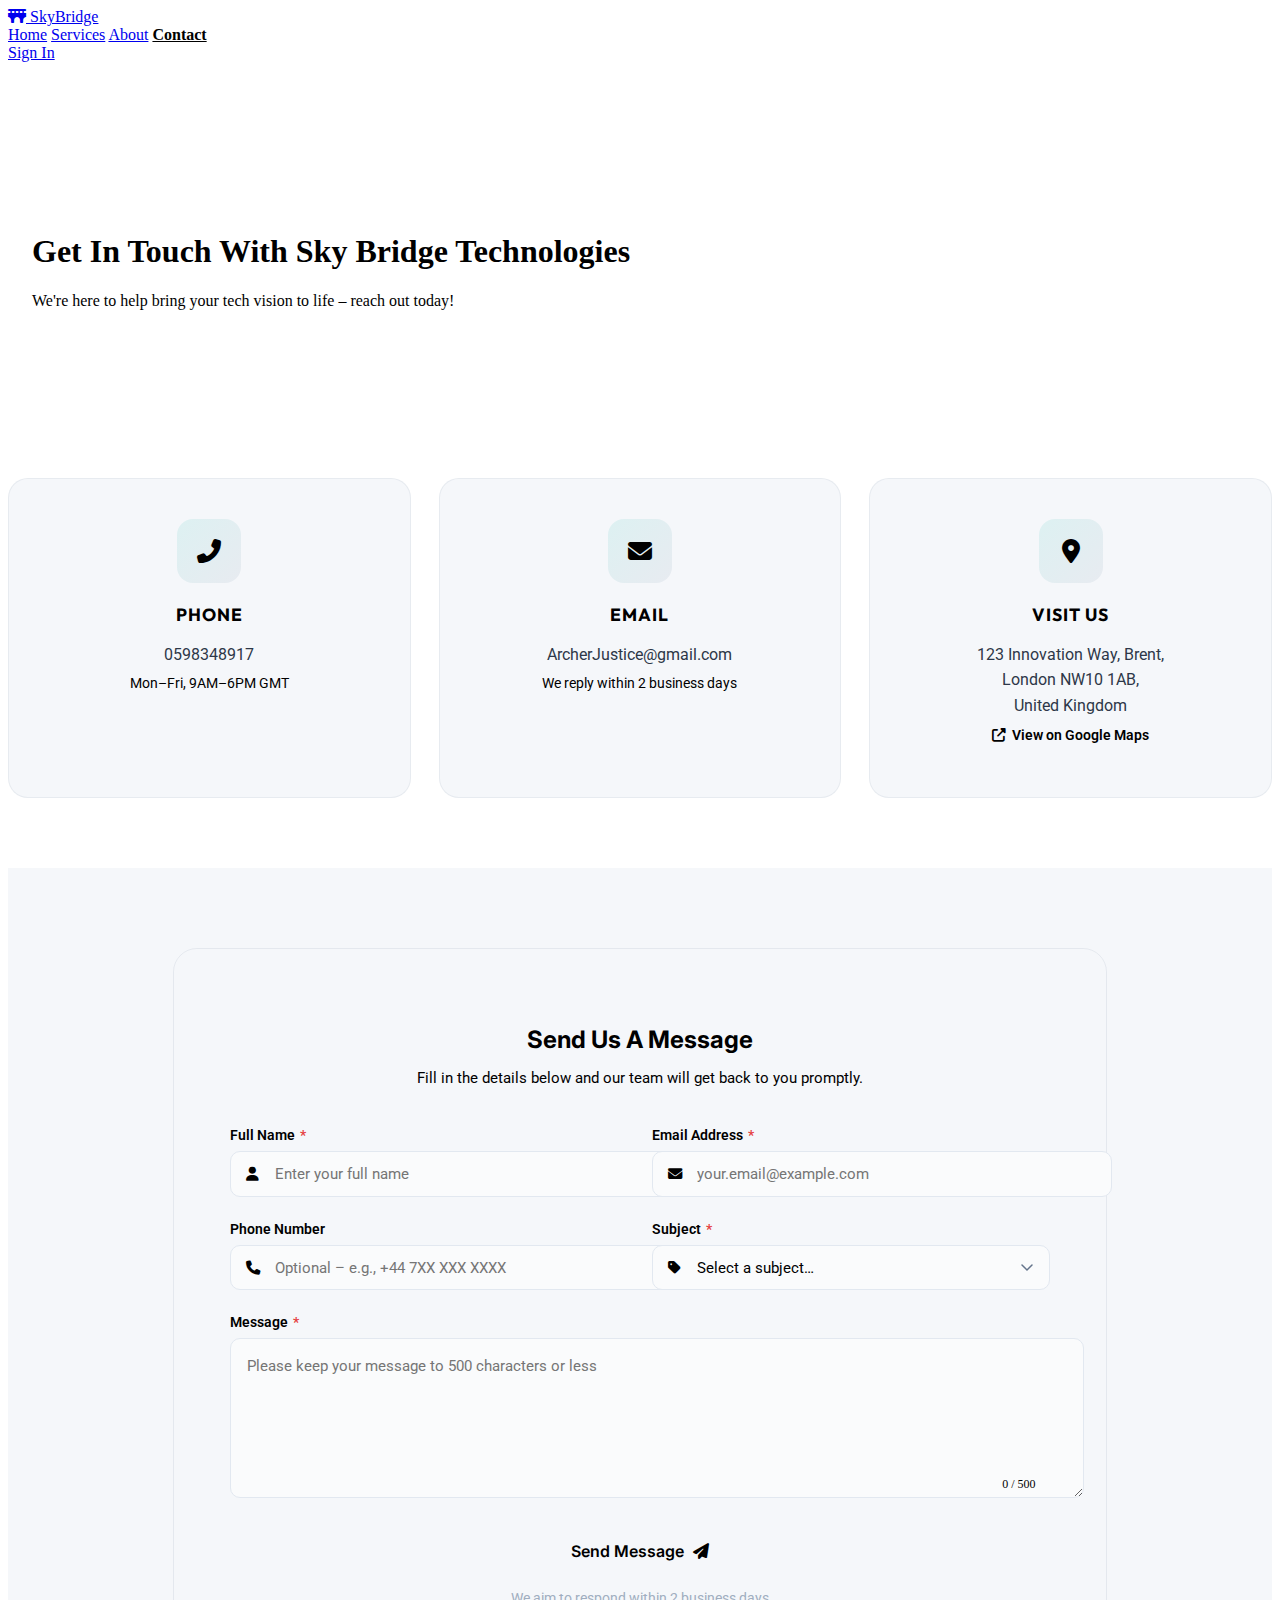
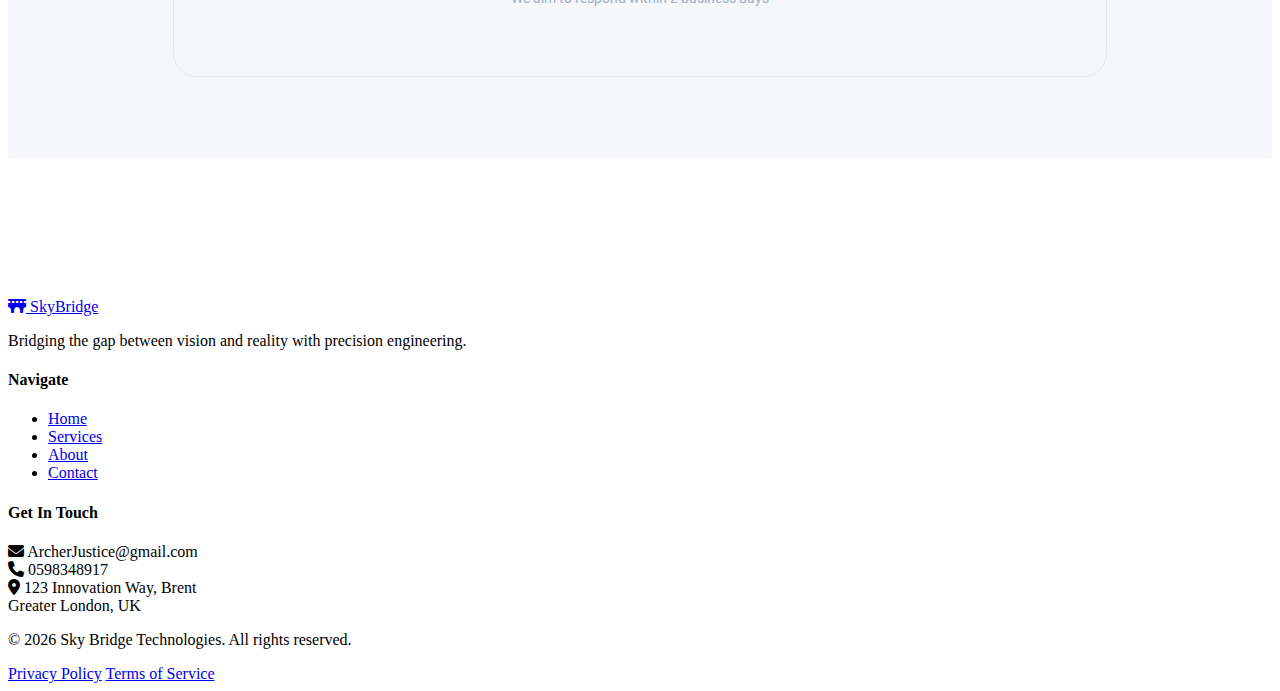
<file: contact.html>
<!DOCTYPE html>
<html lang="en">

<head>
    <meta charset="UTF-8">
    <meta name="viewport" content="width=device-width, initial-scale=1.0">
    <title>Contact Us | Sky Bridge Technologies</title>
    <meta name="description"
        content="Get in touch with Sky Bridge Technologies. We're based in Brent, London and ready to help bring your tech vision to life. Call, email, or send us a message today.">
    <link rel="stylesheet" href="style.css">
    <link rel="stylesheet" href="contact.css">
    <link rel="preconnect" href="https://fonts.googleapis.com">
    <link rel="preconnect" href="https://fonts.gstatic.com" crossorigin>
    <link
        href="https://fonts.googleapis.com/css2?family=Inter:wght@300;400;500;600;700&family=Outfit:wght@400;600;700&family=Roboto:wght@400;500&display=swap"
        rel="stylesheet">
    <link rel="stylesheet" href="https://cdnjs.cloudflare.com/ajax/libs/font-awesome/6.4.0/css/all.min.css">
    <!-- Google reCAPTCHA v2 API -->
    <script src="https://www.google.com/recaptcha/api.js" async defer></script>
</head>

<body>
    <!-- ===== NAVBAR ===== -->
    <header class="navbar-header" id="main-nav">
        <nav class="container nav-content">
            <div class="logo">
                <a href="index.html" class="logo-link">
                    <span class="logo-icon"><i class="fas fa-bridge"></i></span>
                    <span class="logo-text">SkyBridge</span>
                </a>
            </div>

            <div class="nav-links" id="nav-links">
                <a href="index.html#home" class="nav-item">Home</a>
                <a href="index.html#services" class="nav-item">Services</a>
                <a href="about.html" class="nav-item">About</a>
                <a href="contact.html" class="nav-item active">Contact</a>
            </div>

            <div class="nav-actions">
                <div class="user-nav-display">
                    <a href="sign-in.html" class="btn btn-signin" id="nav-signin-btn">Sign In</a>
                    <span id="user-display-email" class="user-email-tag"></span>
                </div>
                <div class="mobile-menu-toggle" id="mobile-toggle">
                    <span></span>
                    <span></span>
                    <span></span>
                </div>
            </div>
        </nav>
    </header>

    <main>

        <!-- ===== 1. PAGE HEADER SECTION ===== -->
        <section class="about-hero contact-hero" id="contact-hero">
            <div class="container hero-content contact-hero-content">
                <h1 class="hero-title">Get In Touch With <span class="gradient-text">Sky Bridge
                        Technologies</span></h1>
                <p class="hero-subtitle">We're here to help bring your tech vision to life – reach
                    out today!</p>
                <div class="contact-hero-divider"></div>
            </div>
        </section>

        <!-- ===== 2. PRIMARY CONTACT DETAILS SECTION ===== -->
        <section class="contact-details-section" id="contact-details">
            <div class="container">
                <div class="contact-cards-grid">

                    <!-- Phone Card -->
                    <div class="contact-card fade-in-on-scroll" id="contact-card-phone">
                        <div class="contact-card-icon">
                            <i class="fas fa-phone-alt"></i>
                        </div>
                        <h3 class="contact-card-label">Phone</h3>
                        <p class="contact-card-detail">
                            <a href="tel:0598348917" class="contact-card-link">0598348917</a>
                        </p>
                        <p class="contact-card-note">Mon–Fri, 9AM–6PM GMT</p>
                    </div>

                    <!-- Email Card -->
                    <div class="contact-card fade-in-on-scroll" id="contact-card-email">
                        <div class="contact-card-icon">
                            <i class="fas fa-envelope"></i>
                        </div>
                        <h3 class="contact-card-label">Email</h3>
                        <p class="contact-card-detail">
                            <a href="mailto:ArcherJustice@gmail.com"
                                class="contact-card-link">ArcherJustice@gmail.com</a>
                        </p>
                        <p class="contact-card-note">We reply within 2 business days</p>
                    </div>

                    <!-- Address Card -->
                    <div class="contact-card fade-in-on-scroll" id="contact-card-address">
                        <div class="contact-card-icon">
                            <i class="fas fa-map-marker-alt"></i>
                        </div>
                        <h3 class="contact-card-label">Visit Us</h3>
                        <p class="contact-card-detail">
                            <a href="https://www.google.com/maps/search/Brent,+London+NW10" target="_blank"
                                rel="noopener noreferrer" class="contact-card-link">
                                123 Innovation Way, Brent,<br>London NW10 1AB,<br>United Kingdom
                            </a>
                        </p>
                        <p class="contact-card-note">
                            <a href="https://www.google.com/maps/search/Brent,+London+NW10" target="_blank"
                                rel="noopener noreferrer" class="contact-map-link">
                                <i class="fas fa-external-link-alt"></i> View on Google Maps
                            </a>
                        </p>
                    </div>

                </div>
            </div>
        </section>

        <!-- ===== 3. CONTACT FORM SECTION ===== -->
        <section class="contact-form-section" id="contact-form-section">
            <div class="container">
                <div class="contact-form-wrapper fade-in-on-scroll">
                    <div class="form-header">
                        <h2 class="form-title">Send Us A <span class="gradient-text">Message</span></h2>
                        <p class="form-subtitle">Fill in the details below and our team will get back to you promptly.
                        </p>
                    </div>

                    <!-- ── Server-side feedback banner (populated by JS from URL params) ── -->
                    <div id="server-feedback" class="form-feedback hidden" role="alert" aria-live="polite"></div>

                    <form id="contact-form" class="contact-form" action="submit_contact.php" method="POST" novalidate>

                        <!-- Row 1: Full Name + Email -->
                        <div class="form-row">
                            <div class="form-group">
                                <label class="form-label" for="full-name">
                                    Full Name <span class="required-star">*</span>
                                </label>
                                <div class="form-input-wrapper">
                                    <i class="fas fa-user form-input-icon"></i>
                                    <input type="text" id="full-name" name="full-name" class="form-input contact-input"
                                        placeholder="Enter your full name" autocomplete="name" required>
                                </div>
                                <span class="error-message" id="full-name-error">Please enter your full name.</span>
                            </div>

                            <div class="form-group">
                                <label class="form-label" for="email-address">
                                    Email Address <span class="required-star">*</span>
                                </label>
                                <div class="form-input-wrapper">
                                    <i class="fas fa-envelope form-input-icon"></i>
                                    <input type="email" id="email-address" name="email-address"
                                        class="form-input contact-input" placeholder="your.email@example.com"
                                        autocomplete="email" required>
                                </div>
                                <span class="error-message" id="email-error">Please enter a valid email address.</span>
                            </div>
                        </div>

                        <!-- Row 2: Phone + Subject -->
                        <div class="form-row">
                            <div class="form-group">
                                <label class="form-label" for="phone-number">Phone Number</label>
                                <div class="form-input-wrapper">
                                    <i class="fas fa-phone form-input-icon"></i>
                                    <input type="tel" id="phone-number" name="phone-number"
                                        class="form-input contact-input" placeholder="Optional – e.g., +44 7XX XXX XXXX"
                                        autocomplete="tel">
                                </div>
                            </div>

                            <div class="form-group">
                                <label class="form-label" for="subject">
                                    Subject <span class="required-star">*</span>
                                </label>
                                <div class="form-input-wrapper">
                                    <i class="fas fa-tag form-input-icon"></i>
                                    <select id="subject" name="subject" class="form-input contact-input contact-select"
                                        required>
                                        <option value="" disabled selected>Select a subject…</option>
                                        <option value="general">General Enquiry</option>
                                        <option value="quote">Services Quote</option>
                                        <option value="support">Support Request</option>
                                        <option value="partnership">Partnership Opportunity</option>
                                    </select>
                                </div>
                                <span class="error-message" id="subject-error">Please select a subject.</span>
                            </div>
                        </div>

                        <!-- Message -->
                        <div class="form-group">
                            <label class="form-label" for="message">
                                Message <span class="required-star">*</span>
                            </label>
                            <div class="form-input-wrapper textarea-wrapper">
                                <textarea id="message" name="message" class="form-input contact-input contact-textarea"
                                    placeholder="Please keep your message to 500 characters or less" maxlength="500"
                                    rows="5" required></textarea>
                                <span class="char-counter" id="char-counter">0 / 500</span>
                            </div>
                            <span class="error-message" id="message-error">Please enter your message.</span>
                        </div>


                        <!-- Submit -->
                        <button type="submit" class="btn contact-submit-btn" id="submit-btn">
                            <span class="btn-text-label">Send Message</span>
                            <i class="fas fa-paper-plane btn-icon"></i>
                        </button>

                        <p class="form-response-note">We aim to respond within 2 business days</p>

                        <!-- JS-side inline feedback (client validation) -->
                        <div id="form-success" class="form-feedback form-success hidden">
                            <i class="fas fa-check-circle"></i>
                            <span>Thank you! Your message has been sent. We'll be in touch shortly.</span>
                        </div>
                        <div id="form-error-general" class="form-feedback form-error-general hidden">
                            <i class="fas fa-exclamation-circle"></i>
                            <span>Please fill in all required fields correctly before submitting.</span>
                        </div>

                    </form>
                </div>
            </div>
        </section>

        <!-- ===== 4. ADDITIONAL NAVIGATION SECTION ===== -->
        <section class="contact-nav-section" id="contact-nav">
            <div class="container">
                <div class="contact-nav-grid">



    </main>

    <!-- ===== FOOTER ===== -->
    <footer class="site-footer">
        <div class="container">
            <div class="footer-top">
                <!-- Column 1: Brand -->
                <div class="footer-column footer-brand">
                    <div class="logo">
                        <a href="index.html" class="logo-link">
                            <span class="logo-icon"><i class="fas fa-bridge"></i></span>
                            <span class="logo-text white-text">SkyBridge</span>
                        </a>
                    </div>
                    <p>Bridging the gap between vision and reality with precision engineering.</p>
                </div>

                <!-- Column 2: Quick Links -->
                <div class="footer-column">
                    <h4 class="footer-col-title">Navigate</h4>
                    <ul class="footer-links">
                        <li><a href="index.html" class="footer-link">Home</a></li>
                        <li><a href="index.html#services" class="footer-link">Services</a></li>
                        <li><a href="about.html" class="footer-link">About</a></li>
                        <li><a href="contact.html" class="footer-link">Contact</a></li>
                    </ul>
                </div>

                <!-- Column 3: Contact Info -->
                <div class="footer-column">
                    <h4 class="footer-col-title">Get In Touch</h4>
                    <div class="footer-contact">
                        <div class="footer-contact-item">
                            <i class="fas fa-envelope"></i>
                            <span>ArcherJustice@gmail.com</span>
                        </div>
                        <div class="footer-contact-item">
                            <i class="fas fa-phone"></i>
                            <span>0598348917</span>
                        </div>
                        <div class="footer-contact-item">
                            <i class="fas fa-map-marker-alt"></i>
                            <span>123 Innovation Way, Brent<br>Greater London, UK</span>
                        </div>
                    </div>
                </div>
            </div>

            <div class="footer-bottom">
                <p>&copy; 2026 Sky Bridge Technologies. All rights reserved.</p>
                <div class="footer-bottom-links">
                    <a href="#" class="footer-bottom-link">Privacy Policy</a>
                    <a href="#" class="footer-bottom-link">Terms of Service</a>
                </div>
            </div>
        </div>
    </footer>

    <!-- Cookie Consent Banner -->
    <div id="cookie-banner" class="cookie-banner hidden">
        <div class="container cookie-content">
            <div class="cookie-text">
                <h3>🍪 Cookie Settings</h3>
                <p>We use cookies to improve your experience and analyze our traffic. Read our <a
                        href="cookie-policy.html">Cookie Policy</a>.</p>
            </div>
            <div class="cookie-actions">
                <button id="cookie-accept" class="btn btn-primary">Accept All</button>
            </div>
        </div>
    </div>

    <script src="script.js"></script>
    <script src="contact.js"></script>
</body>

</html>
</file>
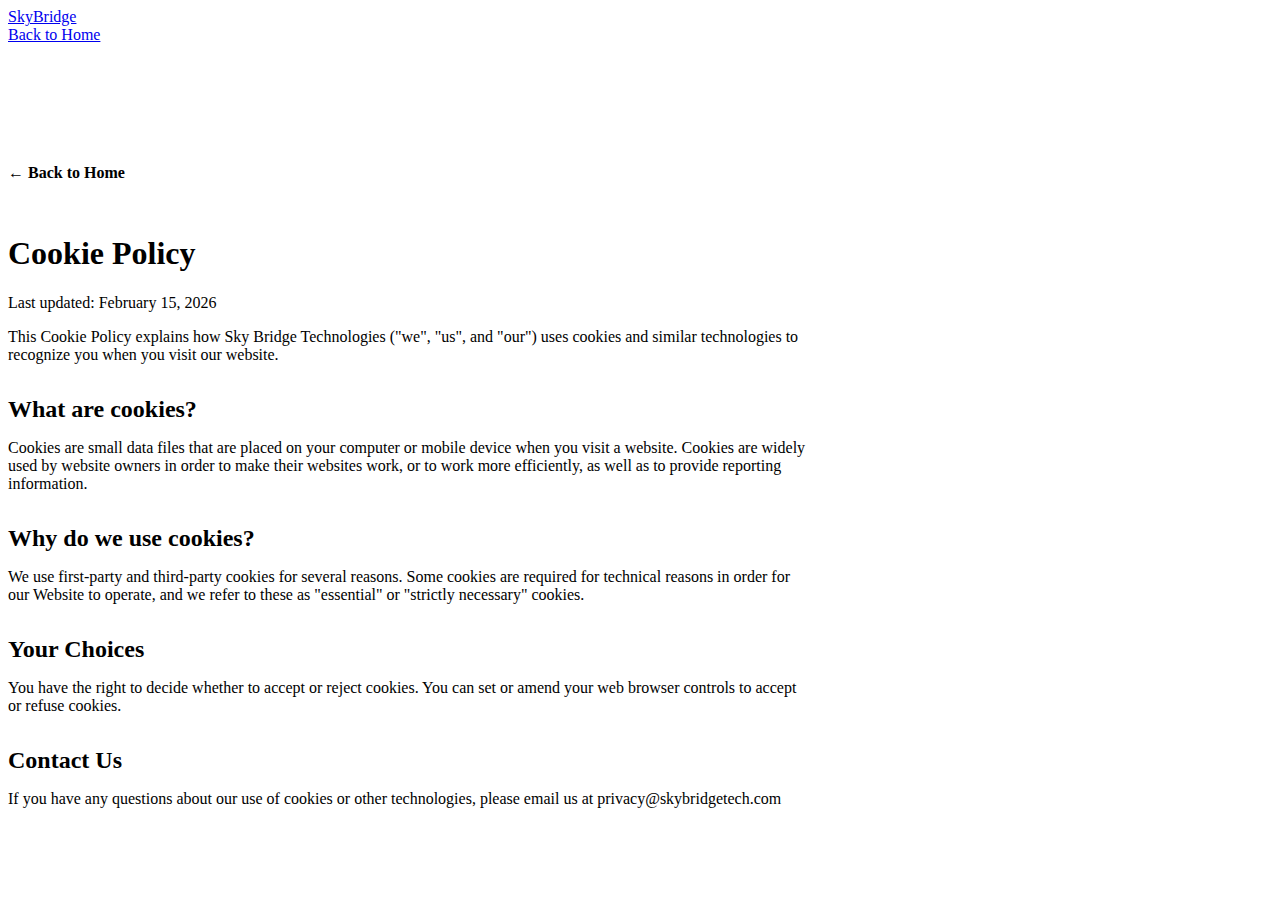
<file: cookie-policy.html>
<!DOCTYPE html>
<html lang="en">

<head>
    <meta charset="UTF-8">
    <meta name="viewport" content="width=device-width, initial-scale=1.0">
    <title>Cookie Policy | Sky Bridge Technologies</title>
    <link rel="stylesheet" href="style.css">
    <link rel="preconnect" href="https://fonts.googleapis.com">
    <link rel="preconnect" href="https://fonts.gstatic.com" crossorigin>
    <link
        href="https://fonts.googleapis.com/css2?family=Inter:wght@300;400;500;600;700&family=Outfit:wght@400;600;700&display=swap"
        rel="stylesheet">
    <style>
        .policy-container {
            padding: 120px 0 60px;
            max-width: 800px;
        }

        .policy-content h2 {
            margin-top: 2rem;
            margin-bottom: 1rem;
        }

        .policy-content p {
            margin-bottom: 1rem;
            color: var(--text-muted);
        }

        .back-link {
            display: inline-block;
            margin-bottom: 2rem;
            color: var(--accent-color);
            text-decoration: none;
            font-weight: 600;
        }
    </style>
</head>

<body>
    <header class="navbar-header">
        <nav class="container nav-content">
            <div class="logo">
                <a href="index.html" class="logo-link">
                    <span class="logo-icon"><i class="fas fa-bridge"></i></span>
                    <span class="logo-text">SkyBridge</span>
                </a>
            </div>
            <div class="nav-actions">
                <a href="index.html" class="btn btn-primary">Back to Home</a>
            </div>
        </nav>
    </header>

    <main class="container policy-container">
        <a href="index.html" class="back-link">← Back to Home</a>
        <div class="policy-content">
            <h1>Cookie Policy</h1>
            <p>Last updated: February 15, 2026</p>

            <p>This Cookie Policy explains how Sky Bridge Technologies ("we", "us", and "our") uses cookies and similar
                technologies to recognize you when you visit our website.</p>

            <h2>What are cookies?</h2>
            <p>Cookies are small data files that are placed on your computer or mobile device when you visit a website.
                Cookies are widely used by website owners in order to make their websites work, or to work more
                efficiently, as well as to provide reporting information.</p>

            <h2>Why do we use cookies?</h2>
            <p>We use first-party and third-party cookies for several reasons. Some cookies are required for technical
                reasons in order for our Website to operate, and we refer to these as "essential" or "strictly
                necessary" cookies.</p>

            <h2>Your Choices</h2>
            <p>You have the right to decide whether to accept or reject cookies. You can set or amend your web browser
                controls to accept or refuse cookies.</p>

            <h2>Contact Us</h2>
            <p>If you have any questions about our use of cookies or other technologies, please email us at
                privacy@skybridgetech.com</p>
        </div>
    </main>

    <script src="script.js"></script>
</body>

</html>
</file>
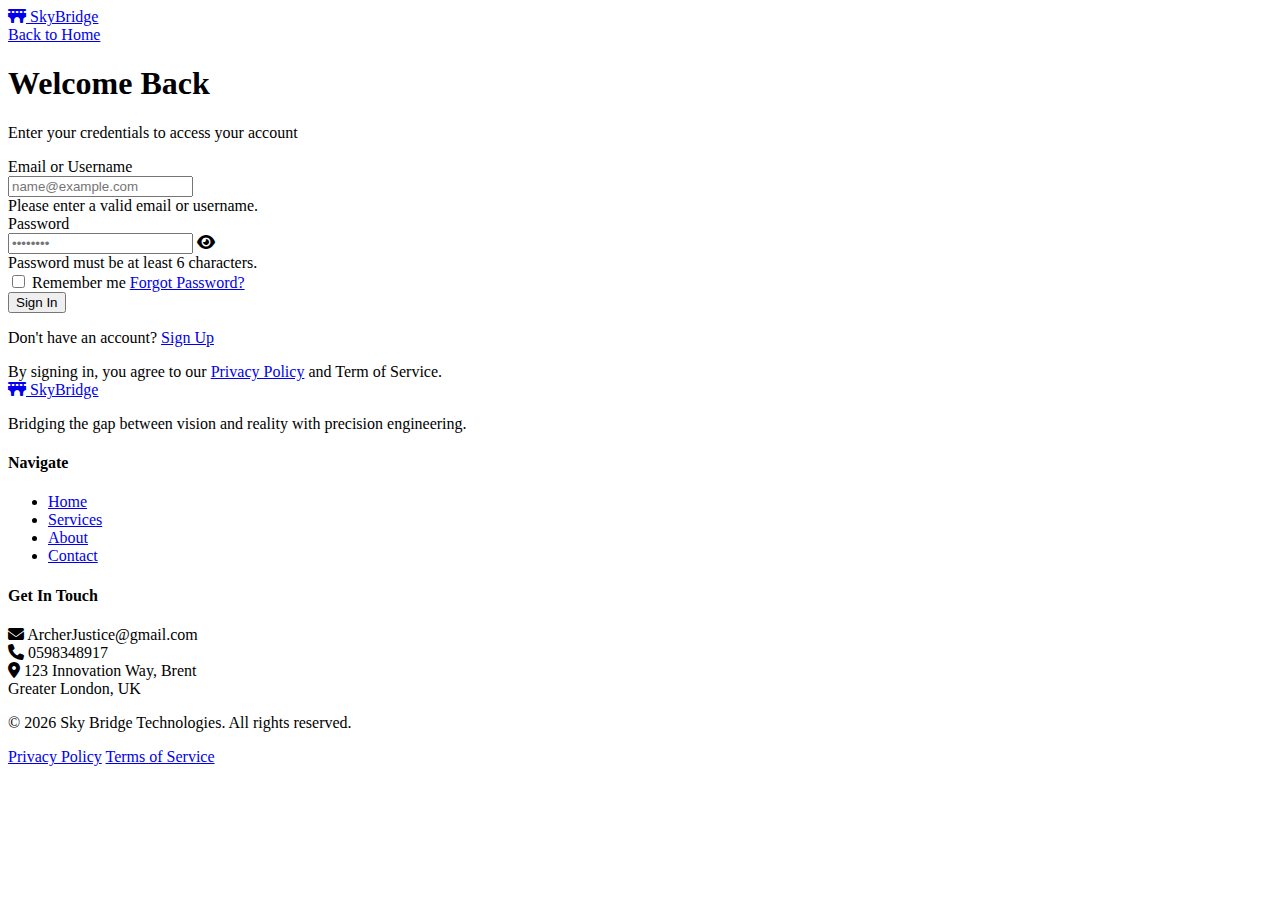
<file: sign-in.html>
<!DOCTYPE html>
<html lang="en">

<head>
    <meta charset="UTF-8">
    <meta name="viewport" content="width=device-width, initial-scale=1.0">
    <title>Sign In | Sky Bridge Technologies</title>
    <meta name="description" content="Sign in to your Sky Bridge Technologies account.">
    <link rel="stylesheet" href="style.css">
    <link rel="preconnect" href="https://fonts.googleapis.com">
    <link rel="preconnect" href="https://fonts.gstatic.com" crossorigin>
    <link
        href="https://fonts.googleapis.com/css2?family=Inter:wght@300;400;500;600;700&family=Outfit:wght@400;600;700&display=swap"
        rel="stylesheet">
    <link rel="stylesheet" href="https://cdnjs.cloudflare.com/ajax/libs/font-awesome/6.4.0/css/all.min.css">
</head>

<body>
    <div class="auth-page">
        <div class="auth-bg-accent"></div>
        <div class="auth-bg-accent-2"></div>

        <header class="navbar-header" id="main-nav">
            <nav class="container nav-content">
                <div class="logo">
                    <a href="index.html" class="logo-link">
                        <span class="logo-icon"><i class="fas fa-bridge"></i></span>
                        <span class="logo-text">SkyBridge</span>
                    </a>
                </div>

                <div class="nav-actions">
                    <a href="index.html" class="btn btn-outline">Back to Home</a>
                </div>
            </nav>
        </header>

        <main class="auth-container">
            <div class="auth-header">
                <h1 class="auth-title">Welcome Back</h1>
                <p>Enter your credentials to access your account</p>
            </div>

            <form id="signin-form" novalidate>
                <div class="form-group">
                    <label for="email" class="form-label">Email or Username</label>
                    <div class="form-input-wrapper">
                        <input type="text" id="email" class="form-input" placeholder="name@example.com" required>
                    </div>
                    <div class="error-message" id="email-error">Please enter a valid email or username.</div>
                </div>

                <div class="form-group">
                    <label for="password" class="form-label">Password</label>
                    <div class="form-input-wrapper">
                        <input type="password" id="password" class="form-input" placeholder="••••••••" required>
                        <i class="fas fa-eye password-toggle" id="toggle-password"></i>
                    </div>
                    <div class="error-message" id="password-error">Password must be at least 6 characters.</div>
                </div>

                <div class="form-options">
                    <label class="remember-me">
                        <input type="checkbox" id="remember">
                        <span>Remember me</span>
                    </label>
                    <a href="#" class="forgot-password">Forgot Password?</a>
                </div>

                <button type="submit" class="btn btn-primary btn-auth">Sign In</button>

                <div class="auth-footer">
                    <p>Don't have an account? <a href="sign-up.html">Sign Up</a></p>
                    <div class="gdpr-note">
                        By signing in, you agree to our <a href="cookie-policy.html">Privacy Policy</a> and Term of
                        Service.
                    </div>
                </div>
            </form>
        </main>
    </div><!-- /.auth-page -->

    <footer class="site-footer">
        <div class="container">
            <div class="footer-top">
                <!-- Column 1: Brand -->
                <div class="footer-column footer-brand">
                    <div class="logo">
                        <a href="index.html" class="logo-link">
                            <span class="logo-icon"><i class="fas fa-bridge"></i></span>
                            <span class="logo-text white-text">SkyBridge</span>
                        </a>
                    </div>
                    <p>Bridging the gap between vision and reality with precision engineering.</p>
                </div>

                <!-- Column 2: Quick Links -->
                <div class="footer-column">
                    <h4 class="footer-col-title">Navigate</h4>
                    <ul class="footer-links">
                        <li><a href="index.html" class="footer-link">Home</a></li>
                        <li><a href="index.html#services" class="footer-link">Services</a></li>
                        <li><a href="about.html" class="footer-link">About</a></li>
                        <li><a href="contact.html" class="footer-link">Contact</a></li>
                    </ul>
                </div>

                <!-- Column 3: Contact Info -->
                <div class="footer-column">
                    <h4 class="footer-col-title">Get In Touch</h4>
                    <div class="footer-contact">
                        <div class="footer-contact-item">
                            <i class="fas fa-envelope"></i>
                            <span>ArcherJustice@gmail.com</span>
                        </div>
                        <div class="footer-contact-item">
                            <i class="fas fa-phone"></i>
                            <span>0598348917</span>
                        </div>
                        <div class="footer-contact-item">
                            <i class="fas fa-map-marker-alt"></i>
                            <span>123 Innovation Way, Brent<br>Greater London, UK</span>
                        </div>
                    </div>
                </div>
            </div>

            <div class="footer-bottom">
                <p>&copy; 2026 Sky Bridge Technologies. All rights reserved.</p>
                <div class="footer-bottom-links">
                    <a href="#" class="footer-bottom-link">Privacy Policy</a>
                    <a href="#" class="footer-bottom-link">Terms of Service</a>
                </div>
            </div>
        </div>
    </footer>

    <script src="script.js"></script>
</body>

</html>
</file>
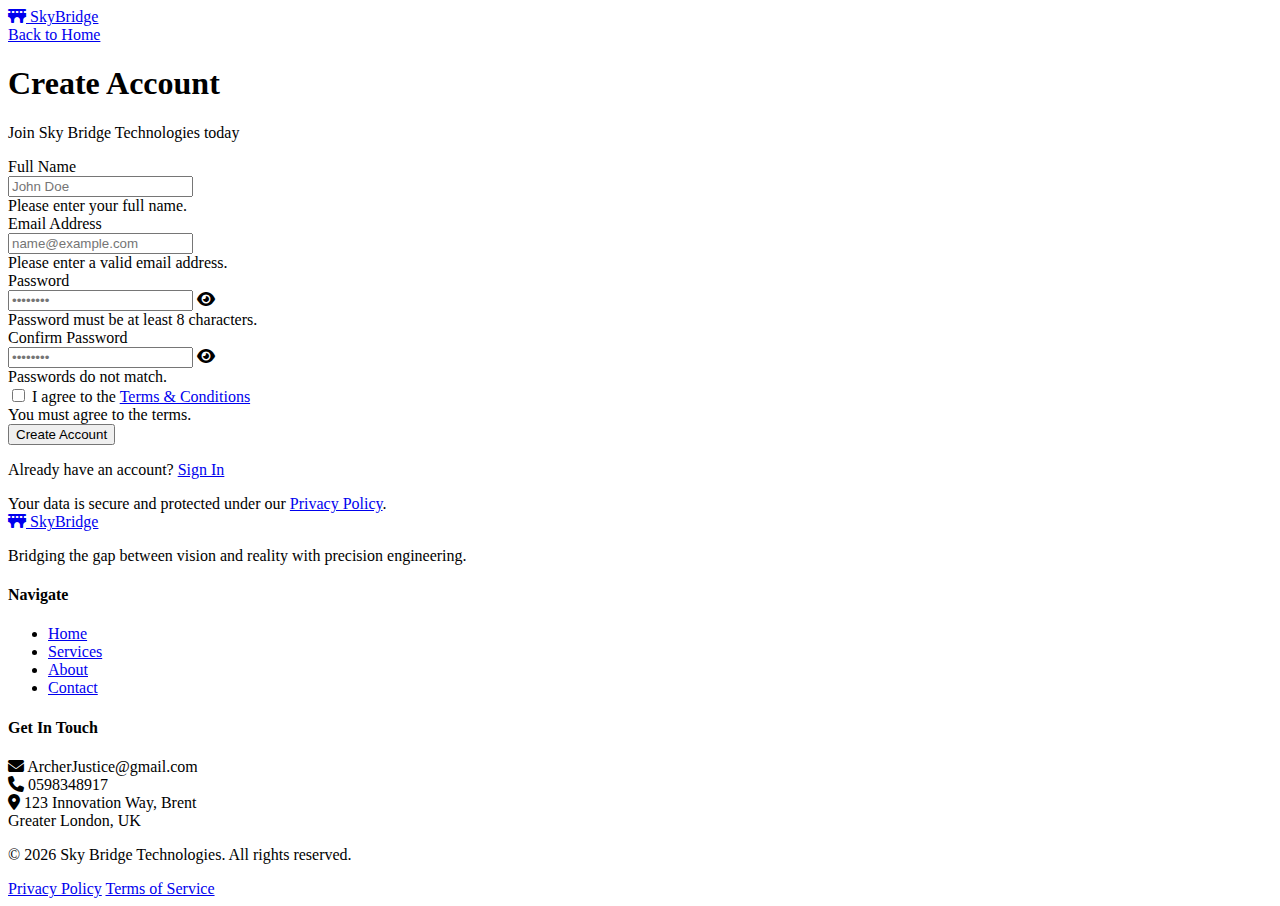
<file: sign-up.html>
<!DOCTYPE html>
<html lang="en">

<head>
    <meta charset="UTF-8">
    <meta name="viewport" content="width=device-width, initial-scale=1.0">
    <title>Sign Up | Sky Bridge Technologies</title>
    <meta name="description" content="Create a new Sky Bridge Technologies account and start your journey with us.">
    <link rel="stylesheet" href="style.css">
    <link rel="preconnect" href="https://fonts.googleapis.com">
    <link rel="preconnect" href="https://fonts.gstatic.com" crossorigin>
    <link
        href="https://fonts.googleapis.com/css2?family=Inter:wght@300;400;500;600;700&family=Outfit:wght@400;600;700&display=swap"
        rel="stylesheet">
    <link rel="stylesheet" href="https://cdnjs.cloudflare.com/ajax/libs/font-awesome/6.4.0/css/all.min.css">
</head>

<body>
    <div class="auth-page">
        <div class="auth-bg-accent"></div>
        <div class="auth-bg-accent-2"></div>

        <header class="navbar-header" id="main-nav">
            <nav class="container nav-content">
                <div class="logo">
                    <a href="index.html" class="logo-link">
                        <span class="logo-icon"><i class="fas fa-bridge"></i></span>
                        <span class="logo-text">SkyBridge</span>
                    </a>
                </div>

                <div class="nav-actions">
                    <a href="index.html" class="btn btn-outline">Back to Home</a>
                </div>
            </nav>
        </header>

        <main class="auth-container">
            <div class="auth-header">
                <h1 class="auth-title">Create Account</h1>
                <p>Join Sky Bridge Technologies today</p>
            </div>

            <form id="signup-form" novalidate>
                <div class="form-group">
                    <label for="fullname" class="form-label">Full Name</label>
                    <div class="form-input-wrapper">
                        <input type="text" id="fullname" class="form-input" placeholder="John Doe" required>
                    </div>
                    <div class="error-message" id="fullname-error">Please enter your full name.</div>
                </div>

                <div class="form-group">
                    <label for="email" class="form-label">Email Address</label>
                    <div class="form-input-wrapper">
                        <input type="email" id="email" class="form-input" placeholder="name@example.com" required>
                    </div>
                    <div class="error-message" id="email-error">Please enter a valid email address.</div>
                </div>

                <div class="form-group">
                    <label for="password" class="form-label">Password</label>
                    <div class="form-input-wrapper">
                        <input type="password" id="password" class="form-input" placeholder="••••••••" required>
                        <i class="fas fa-eye password-toggle" id="toggle-password"></i>
                    </div>
                    <div class="error-message" id="password-error">Password must be at least 8 characters.</div>
                </div>

                <div class="form-group">
                    <label for="confirm-password" class="form-label">Confirm Password</label>
                    <div class="form-input-wrapper">
                        <input type="password" id="confirm-password" class="form-input" placeholder="••••••••" required>
                        <i class="fas fa-eye password-toggle" id="toggle-confirm-password"></i>
                    </div>
                    <div class="error-message" id="confirm-password-error">Passwords do not match.</div>
                </div>

                <div class="form-options">
                    <label class="remember-me">
                        <input type="checkbox" id="terms" required>
                        <span>I agree to the <a href="cookie-policy.html" class="forgot-password">Terms &
                                Conditions</a></span>
                    </label>
                </div>
                <div class="error-message" id="terms-error">You must agree to the terms.</div>

                <button type="submit" class="btn btn-primary btn-auth">Create Account</button>

                <div class="auth-footer">
                    <p>Already have an account? <a href="sign-in.html">Sign In</a></p>
                    <div class="gdpr-note">
                        Your data is secure and protected under our <a href="cookie-policy.html">Privacy Policy</a>.
                    </div>
                </div>
            </form>
        </main>
    </div><!-- /.auth-page -->

    <footer class="site-footer">
        <div class="container">
            <div class="footer-top">
                <!-- Column 1: Brand -->
                <div class="footer-column footer-brand">
                    <div class="logo">
                        <a href="index.html" class="logo-link">
                            <span class="logo-icon"><i class="fas fa-bridge"></i></span>
                            <span class="logo-text white-text">SkyBridge</span>
                        </a>
                    </div>
                    <p>Bridging the gap between vision and reality with precision engineering.</p>
                </div>

                <!-- Column 2: Quick Links -->
                <div class="footer-column">
                    <h4 class="footer-col-title">Navigate</h4>
                    <ul class="footer-links">
                        <li><a href="index.html" class="footer-link">Home</a></li>
                        <li><a href="index.html#services" class="footer-link">Services</a></li>
                        <li><a href="about.html" class="footer-link">About</a></li>
                        <li><a href="contact.html" class="footer-link">Contact</a></li>
                    </ul>
                </div>

                <!-- Column 3: Contact Info -->
                <div class="footer-column">
                    <h4 class="footer-col-title">Get In Touch</h4>
                    <div class="footer-contact">
                        <div class="footer-contact-item">
                            <i class="fas fa-envelope"></i>
                            <span>ArcherJustice@gmail.com</span>
                        </div>
                        <div class="footer-contact-item">
                            <i class="fas fa-phone"></i>
                            <span>0598348917</span>
                        </div>
                        <div class="footer-contact-item">
                            <i class="fas fa-map-marker-alt"></i>
                            <span>123 Innovation Way, Brent<br>Greater London, UK</span>
                        </div>
                    </div>
                </div>
            </div>

            <div class="footer-bottom">
                <p>&copy; 2026 Sky Bridge Technologies. All rights reserved.</p>
                <div class="footer-bottom-links">
                    <a href="#" class="footer-bottom-link">Privacy Policy</a>
                    <a href="#" class="footer-bottom-link">Terms of Service</a>
                </div>
            </div>
        </div>
    </footer>

    <script src="script.js"></script>
</body>

</html>
</file>
<file: style.css>

</file>
<file: contact.css>
/* ============================================================
   contact.css — Sky Bridge Technologies Contact Page Styles
   Mobile-first approach: base styles target mobile,
   media queries progressively enhance for larger screens.
   ============================================================ */

/* ── Active nav link ── */
.nav-item.active {
    color: var(--primary-color);
    font-weight: 700;
}

.nav-item.active::after {
    width: 100%;
}

/* ============================================================
   1. PAGE HEADER / HERO SECTION
   Background, height & text colour all come from .about-hero
   in style.css. We only need the teal divider here.
   ============================================================ */

/* Teal decorative line beneath the subtitle */
.contact-hero-divider {
    width: 50px;
    height: 2px;
    background-color: var(--accent-color);
    border-radius: 50px;
    margin-top: 0.5rem;
    animation: divider-grow 0.8s ease 0.3s both;
}

@keyframes divider-grow {
    from {
        width: 0;
        opacity: 0;
    }

    to {
        width: 50px;
        opacity: 1;
    }
}



/* ============================================================
   2. PRIMARY CONTACT DETAILS SECTION
   ============================================================ */
.contact-details-section {
    padding: 70px 0;
    background-color: var(--white);
}

.contact-cards-grid {
    display: grid;
    grid-template-columns: 1fr;
    /* Mobile: single column */
    gap: 1.75rem;
}

.contact-card {
    background: #F5F7FA;
    border-radius: 20px;
    padding: 2.5rem 2rem;
    text-align: center;
    border: 1px solid rgba(15, 43, 91, 0.06);
    transition: var(--transition);
    position: relative;
    overflow: hidden;
}

.contact-card::before {
    content: '';
    position: absolute;
    top: 0;
    left: 50%;
    transform: translateX(-50%);
    width: 0;
    height: 3px;
    background: linear-gradient(90deg, var(--accent-color), var(--primary-color));
    border-radius: 0 0 4px 4px;
    transition: width 0.4s ease;
}

.contact-card:hover {
    transform: translateY(-8px);
    box-shadow: var(--shadow-lg);
    border-color: rgba(46, 196, 182, 0.3);
    background: var(--white);
}

.contact-card:hover::before {
    width: 60%;
}

.contact-card-icon {
    width: 64px;
    height: 64px;
    background: linear-gradient(135deg, rgba(46, 196, 182, 0.12), rgba(15, 43, 91, 0.06));
    border-radius: 16px;
    display: flex;
    align-items: center;
    justify-content: center;
    margin: 0 auto 1.25rem;
    transition: var(--transition);
}

.contact-card-icon i {
    font-size: 1.5rem;
    /* 24px */
    color: var(--accent-color);
    transition: var(--transition);
}

.contact-card:hover .contact-card-icon {
    background: linear-gradient(135deg, var(--accent-color), var(--primary-color));
}

.contact-card:hover .contact-card-icon i {
    color: var(--white);
}

.contact-card-label {
    font-family: 'Outfit', sans-serif;
    font-size: 1.1rem;
    font-weight: 700;
    color: var(--primary-color);
    margin-bottom: 0.6rem;
    text-transform: uppercase;
    letter-spacing: 1px;
}

.contact-card-detail {
    font-family: 'Roboto', sans-serif;
    font-size: 1rem;
    color: #2d3748;
    line-height: 1.6;
    margin-bottom: 0.5rem;
}

.contact-card-link {
    color: #2d3748;
    text-decoration: none;
    transition: color 0.25s ease;
}

.contact-card-link:hover {
    color: var(--accent-color);
}

.contact-card-note {
    font-family: 'Roboto', sans-serif;
    font-size: 0.85rem;
    color: var(--text-muted);
    margin-top: 0.25rem;
}

.contact-map-link {
    color: var(--accent-color);
    text-decoration: none;
    font-weight: 600;
    font-size: 0.85rem;
    display: inline-flex;
    align-items: center;
    gap: 0.35rem;
    transition: var(--transition);
}

.contact-map-link:hover {
    color: var(--primary-color);
    gap: 0.55rem;
}

/* ============================================================
   3. CONTACT FORM SECTION
   ============================================================ */
.contact-form-section {
    padding: 80px 0;
    background-color: #F5F7FA;
}

.contact-form-wrapper {
    background: var(--white);
    border-radius: 24px;
    border: 1px solid rgba(15, 43, 91, 0.07);
    box-shadow: var(--shadow-lg);
    padding: 2.5rem 1.5rem;
    max-width: 820px;
    margin: 0 auto;
}

.form-header {
    text-align: center;
    margin-bottom: 2.5rem;
}

.form-title {
    font-family: 'Inter', sans-serif;
    font-size: 1.4rem;
    /* ~20px */
    font-weight: 700;
    color: var(--primary-color);
    margin-bottom: 0.5rem;
}

.form-subtitle {
    font-family: 'Roboto', sans-serif;
    font-size: 0.95rem;
    color: var(--text-muted);
}

/* Two-column row on desktop */
.form-row {
    display: grid;
    grid-template-columns: 1fr;
    /* Mobile: stacked */
    gap: 0;
}

.form-group {
    margin-bottom: 1.5rem;
    position: relative;
}

.form-label {
    display: block;
    margin-bottom: 0.5rem;
    font-family: 'Roboto', sans-serif;
    font-size: 0.875rem;
    font-weight: 600;
    color: var(--text-main);
}

.required-star {
    color: #e53e3e;
    margin-left: 2px;
}

/* Input icon positioning */
.form-input-wrapper {
    position: relative;
}

.form-input-icon {
    position: absolute;
    left: 1rem;
    top: 50%;
    transform: translateY(-50%);
    color: var(--text-muted);
    font-size: 0.9rem;
    pointer-events: none;
    transition: color 0.25s ease;
    z-index: 1;
}

/* Contact-specific input overrides */
.contact-input {
    width: 100%;
    padding: 0.8rem 1rem 0.8rem 2.75rem;
    border-radius: 10px;
    border: 1.5px solid #e2e8f0;
    outline: none;
    font-family: 'Roboto', sans-serif;
    font-size: 0.95rem;
    color: var(--text-main);
    background: #fafbfc;
    transition: border-color 0.25s ease, box-shadow 0.25s ease, background 0.25s ease;
    -webkit-appearance: none;
    appearance: none;
}

.contact-input:focus {
    border-color: var(--accent-color);
    box-shadow: 0 0 0 3px rgba(46, 196, 182, 0.12);
    background: var(--white);
}

.contact-input:focus+.form-input-icon,
.form-input-wrapper:focus-within .form-input-icon {
    color: var(--accent-color);
}

/* Select dropdown */
.contact-select {
    cursor: pointer;
    background-image: url("data:image/svg+xml,%3Csvg xmlns='http://www.w3.org/2000/svg' width='12' height='8' viewBox='0 0 12 8'%3E%3Cpath d='M1 1l5 5 5-5' stroke='%2364748b' stroke-width='1.5' fill='none' stroke-linecap='round'/%3E%3C/svg%3E");
    background-repeat: no-repeat;
    background-position: right 1rem center;
    padding-right: 2.5rem;
}

/* Textarea */
.textarea-wrapper {
    position: relative;
}

.contact-textarea {
    resize: vertical;
    min-height: 130px;
    padding-top: 0.9rem;
    padding-left: 1rem;
    /* No icon for textarea */
    line-height: 1.6;
}

.char-counter {
    position: absolute;
    bottom: 0.6rem;
    right: 0.9rem;
    font-size: 0.75rem;
    color: var(--text-muted);
    pointer-events: none;
    transition: color 0.25s ease;
}

.char-counter.near-limit {
    color: #e53e3e;
    font-weight: 600;
}

/* Error state */
.contact-input.error {
    border-color: #e53e3e;
}

.contact-input.error:focus {
    box-shadow: 0 0 0 3px rgba(229, 62, 62, 0.1);
}

.error-message {
    color: #e53e3e;
    font-size: 0.78rem;
    margin-top: 0.35rem;
    display: none;
    font-family: 'Roboto', sans-serif;
}

.error-message.visible {
    display: block;
    animation: shake-in 0.3s ease;
}

@keyframes shake-in {

    0%,
    100% {
        transform: translateX(0);
    }

    25% {
        transform: translateX(-4px);
    }

    75% {
        transform: translateX(4px);
    }
}

/* Submit button */
.contact-submit-btn {
    width: 100%;
    padding: 0.95rem 1.5rem;
    background-color: var(--primary-color);
    color: var(--white);
    border-radius: 10px;
    font-family: 'Inter', sans-serif;
    font-size: 1rem;
    font-weight: 600;
    border: none;
    cursor: pointer;
    display: flex;
    align-items: center;
    justify-content: center;
    gap: 0.6rem;
    transition: background-color 0.3s ease, transform 0.2s ease, box-shadow 0.3s ease;
    margin-bottom: 0.85rem;
    position: relative;
    overflow: hidden;
}

.contact-submit-btn::before {
    content: '';
    position: absolute;
    inset: 0;
    background: linear-gradient(135deg, var(--accent-color), #26a69a);
    opacity: 0;
    transition: opacity 0.35s ease;
}

.contact-submit-btn:hover {
    transform: translateY(-2px);
    box-shadow: 0 8px 20px rgba(46, 196, 182, 0.35);
}

.contact-submit-btn:hover::before {
    opacity: 1;
}

.contact-submit-btn .btn-text-label,
.contact-submit-btn .btn-icon {
    position: relative;
    z-index: 1;
}

.contact-submit-btn:active {
    transform: translateY(0);
}

.form-response-note {
    text-align: center;
    font-family: 'Roboto', sans-serif;
    font-size: 0.875rem;
    color: #a0aec0;
}

/* Form feedback messages */
.form-feedback {
    display: flex;
    align-items: center;
    gap: 0.75rem;
    padding: 1rem 1.25rem;
    border-radius: 10px;
    font-family: 'Roboto', sans-serif;
    font-size: 0.9rem;
    margin-top: 1rem;
    animation: fade-up 0.4s ease;
}

@keyframes fade-up {
    from {
        opacity: 0;
        transform: translateY(8px);
    }

    to {
        opacity: 1;
        transform: translateY(0);
    }
}

.form-success {
    background: rgba(46, 196, 182, 0.1);
    border: 1px solid rgba(46, 196, 182, 0.4);
    color: #0f7b6c;
}

.form-success i {
    color: var(--accent-color);
    font-size: 1.2rem;
    flex-shrink: 0;
}

.form-error-general {
    background: rgba(229, 62, 62, 0.08);
    border: 1px solid rgba(229, 62, 62, 0.3);
    color: #c53030;
}

.form-error-general i {
    color: #e53e3e;
    font-size: 1.2rem;
    flex-shrink: 0;
}

/* reCAPTCHA widget wrapper */
.recaptcha-wrapper {
    display: flex;
    flex-direction: column;
    align-items: flex-start;
    margin-bottom: 1.5rem;
}

/* Server-side feedback banner (shown after PHP redirect) */
#server-feedback {
    margin-bottom: 1.5rem;
    font-size: 0.95rem;
}

/* ============================================================
   4. ADDITIONAL NAVIGATION SECTION
   ============================================================ */
.contact-nav-section {
    padding: 70px 0;
    background-color: var(--white);
    border-top: 1px solid rgba(15, 43, 91, 0.06);
}

.contact-nav-grid {
    display: grid;
    grid-template-columns: 1fr;
    /* Mobile: stacked */
    gap: 3rem;
    align-items: start;
}

.contact-nav-divider {
    display: none;
    /* Hidden on mobile */
}

.contact-nav-heading {
    font-family: 'Outfit', sans-serif;
    font-size: 1.125rem;
    /* 18px */
    font-weight: 700;
    color: var(--accent-color);
    margin-bottom: 1.5rem;
    text-transform: uppercase;
    letter-spacing: 1px;
    position: relative;
    padding-bottom: 0.75rem;
}

.contact-nav-heading::after {
    content: '';
    position: absolute;
    bottom: 0;
    left: 0;
    width: 40px;
    height: 2px;
    background-color: var(--accent-color);
    border-radius: 50px;
}

/* Quick Links */
.contact-quick-links {
    list-style: none;
    padding: 0;
}

.contact-quick-links li {
    margin-bottom: 0.75rem;
}

.contact-quick-link {
    font-family: 'Roboto', sans-serif;
    font-size: 1rem;
    color: var(--text-main);
    text-decoration: none;
    display: inline-flex;
    align-items: center;
    gap: 0.5rem;
    transition: var(--transition);
    font-weight: 500;
}

.contact-quick-link i {
    font-size: 0.7rem;
    color: var(--accent-color);
    transition: transform 0.25s ease;
}

.contact-quick-link:hover {
    color: var(--accent-color);
    gap: 0.75rem;
}

.contact-quick-link:hover i {
    transform: translateX(3px);
}

/* Social Icons */
.contact-social-icons {
    display: flex;
    gap: 1rem;
    flex-wrap: wrap;
    margin-bottom: 1rem;
}

.social-icon-link {
    width: 48px;
    height: 48px;
    border-radius: 12px;
    background: rgba(46, 196, 182, 0.1);
    border: 1.5px solid rgba(46, 196, 182, 0.25);
    display: flex;
    align-items: center;
    justify-content: center;
    color: var(--accent-color);
    font-size: 1.1rem;
    /* ~24px visual weight */
    text-decoration: none;
    transition: var(--transition);
}

.social-icon-link:hover {
    background-color: var(--primary-color);
    border-color: var(--primary-color);
    color: var(--white);
    transform: translateY(-4px);
    box-shadow: 0 6px 16px rgba(15, 43, 91, 0.2);
}

.social-tagline {
    font-family: 'Roboto', sans-serif;
    font-size: 0.875rem;
    color: var(--text-muted);
    line-height: 1.6;
    max-width: 320px;
}

/* ============================================================
   5. FOOTER LINE
   ============================================================ */
.contact-footer {
    background-color: var(--primary-color);
    padding: 1.25rem 1.5rem;
    text-align: center;
}

.contact-footer-text {
    font-family: 'Roboto', sans-serif;
    font-size: 0.875rem;
    color: rgba(255, 255, 255, 0.75);
    letter-spacing: 0.3px;
}

/* ============================================================
   RESPONSIVE — Tablet (≥ 640px)
   ============================================================ */
@media (min-width: 640px) {
    .contact-hero {
        padding: 140px 1.5rem 70px;
    }

    .contact-form-wrapper {
        padding: 3rem 2.5rem;
    }

    .form-row {
        grid-template-columns: 1fr 1fr;
        gap: 1.5rem;
    }

    /* Remove bottom margin on last item in a row */
    .form-row .form-group {
        margin-bottom: 1.5rem;
    }
}

/* ============================================================
   RESPONSIVE — Desktop (≥ 900px)
   ============================================================ */
@media (min-width: 900px) {
    .contact-hero-title {
        font-size: 2rem;
        /* 32px */
    }

    .contact-hero-subtitle {
        font-size: 1rem;
    }

    .contact-cards-grid {
        grid-template-columns: repeat(3, 1fr);
    }

    .contact-form-wrapper {
        padding: 3.5rem;
    }

    .form-title {
        font-size: 1.5rem;
    }

    .contact-nav-grid {
        grid-template-columns: 1fr auto 1fr;
        gap: 0;
        align-items: start;
    }

    .contact-nav-divider {
        display: block;
        width: 1px;
        background-color: rgba(15, 43, 91, 0.1);
        align-self: stretch;
        margin: 0 3rem;
    }
}

/* ============================================================
   RESPONSIVE — Large Desktop (≥ 1200px)
   ============================================================ */
@media (min-width: 1200px) {
    .contact-hero {
        padding: 150px 1.5rem 80px;
    }

    .contact-hero-title {
        font-size: 2.25rem;
    }
}

/* ============================================================
   SMOOTH SCROLL
   ============================================================ */
html {
    scroll-behavior: smooth;
}

/* ============================================================
   UTILITY — Hidden
   ============================================================ */
.hidden {
    display: none !important;
}
</file>
